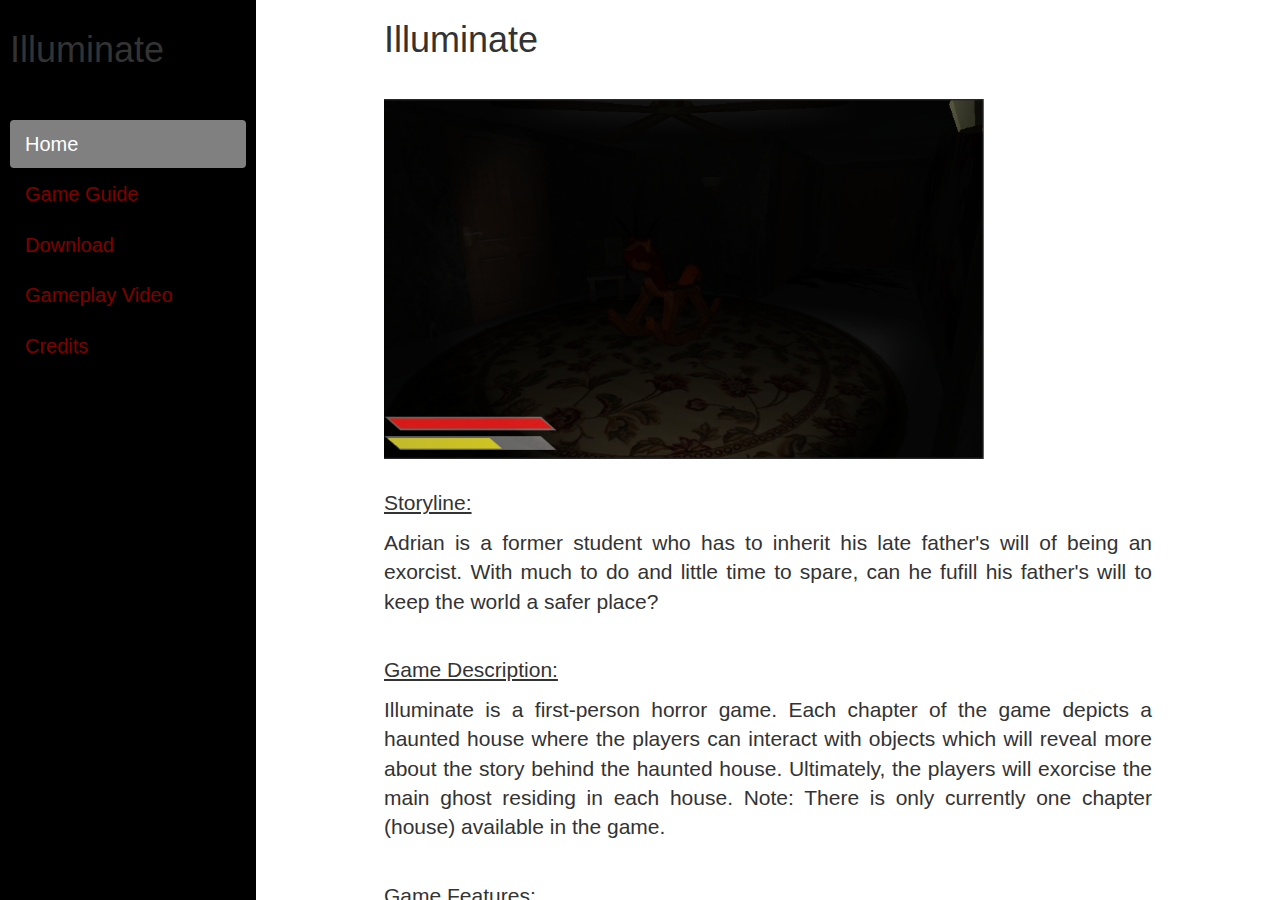
<file: index.html>
<!DOCTYPE html>
<html>
	<head>
		<meta charset="utf-8">
		<meta http-equiv="X-UA-Compatible" content="IE=edge">
		<meta name="viewport" content="width=device-width, initial-scale=1">
		<!-- The above 3 meta tags *must* come first in the head; any other head content must come *after* these tags -->
		<title>Illuminate</title>

		<link href="css/bootstrap.min.css" rel="stylesheet">
        <link href="css/style.css" rel="stylesheet">
		<script src="https://ajax.googleapis.com/ajax/libs/jquery/1.11.2/jquery.min.js"></script>
        <script src="js/bootstrap.min.js"></script>
        
		<!-- HTML5 shim and Respond.js for IE8 support of HTML5 elements and media queries -->
		<!-- WARNING: Respond.js doesn't work if you view the page via file:// -->
		<!--[if lt IE 9]>
		  <script src="https://oss.maxcdn.com/html5shiv/3.7.2/html5shiv.min.js"></script>
		  <script src="https://oss.maxcdn.com/respond/1.4.2/respond.min.js"></script>
		<![endif]-->
	</head>

	<body>
        <div class="left-pane">
            <h1>Illuminate</h1><br>
            <ul class="nav nav-pills nav-stacked">
                <li role="presentation" class="active"><a href="#">Home</a></li>
                <li class="dropdown">
                    <a class="dropdown-toggle" data-toggle="dropdown">
                        Game Guide
                    </a>
                    <ul class="dropdown-menu">
                        <li class="lead"><a href=system_requirements.html>System Requirements</a></li>
                        <li class="lead"><a href=user_instructions.html>User Instructions</a></li>
                    </ul>
                </li>
                <li role="presentation"><a href="download.html">Download</a></li>
                <li role="presentation"><a href="gameplay_video.html">Gameplay Video</a></li>
                <li role="presentation"><a href="credits.html">Credits</a></li>
            </ul>
        </div>
        
        <div class="right-pane">
             <div class="starter-template lead">
                 <h1>Illuminate</h1><br>
                 <img src="assets/Illuminate_Screenshot_1.png" height="360" width="600" align="middle">
                 <br><br>
                 <p><u>Storyline:</u></p>
                 <p>
                    Adrian is a former student who has to inherit his late father's will of being an exorcist. 
                    With much to do and little time to spare, can he fufill his father's will to keep the world a safer place?
                 </p>
                 <br>
                 <p><u>Game Description:</u></p>
                 <p>
                     Illuminate is a first-person horror game. Each chapter of the game depicts a haunted house where the players can
                     interact with objects which will reveal more about the story behind the haunted house. Ultimately, the players will
                     exorcise the main ghost residing in each house.
                     
                     Note: There is only currently one chapter (house) available in the game. 
                 </p>
                 <br>
                 <p><u>Game Features:</u></p>
                 <li>Thrilling Experience</li>
                 <li>Horror and Suspense</li>
                 <li>Mysterious Storylines</li>
                 <li>Realistic models</li>
            </div>
        </div>
	</body>
	
</html>
</file>
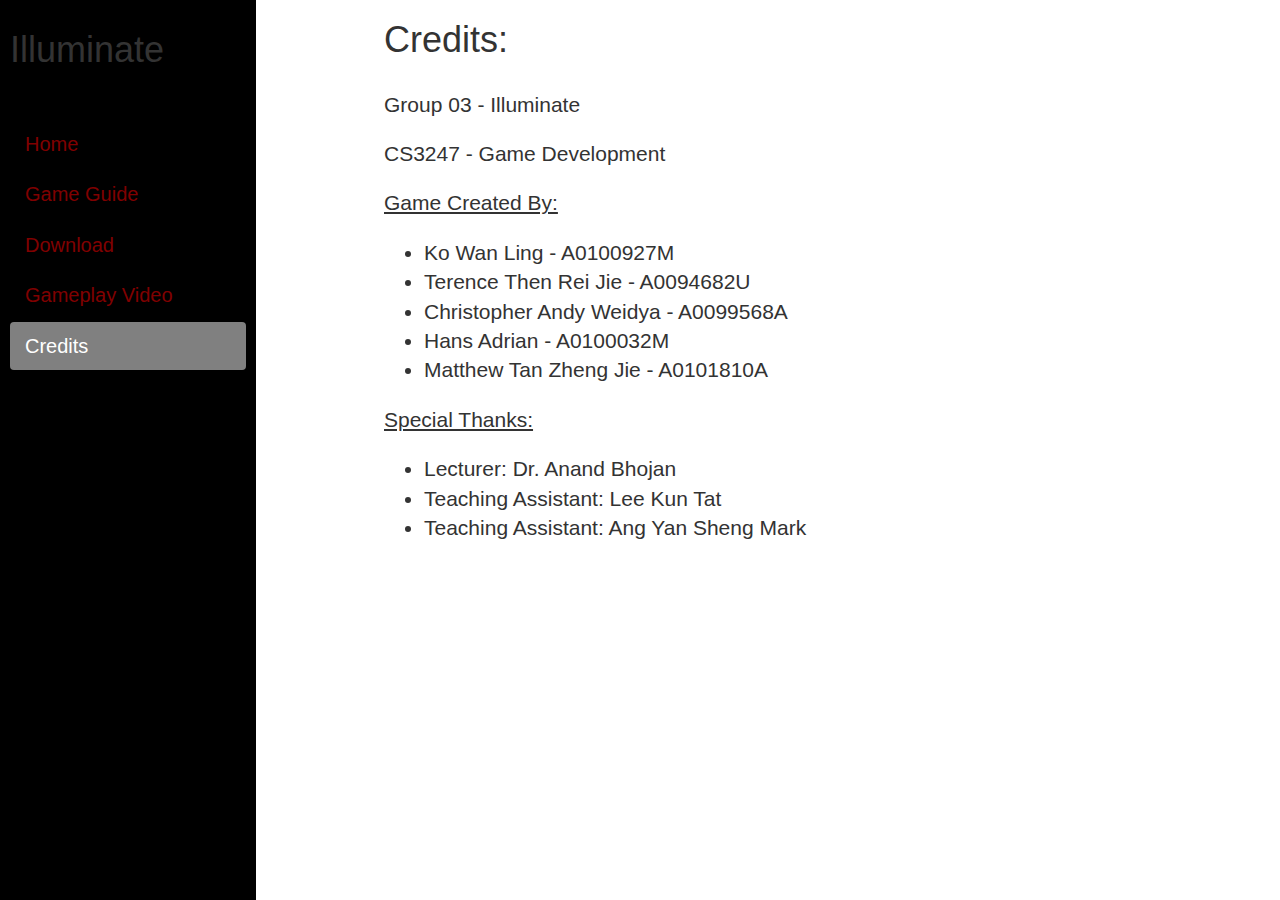
<file: credits.html>
<!DOCTYPE html>
<html>
	<head>
		<meta charset="utf-8">
		<meta http-equiv="X-UA-Compatible" content="IE=edge">
		<meta name="viewport" content="width=device-width, initial-scale=1">
		<!-- The above 3 meta tags *must* come first in the head; any other head content must come *after* these tags -->
		<title>Illuminate</title>

		<link href="css/bootstrap.min.css" rel="stylesheet">
        <link href="css/style.css" rel="stylesheet">
		<script src="https://ajax.googleapis.com/ajax/libs/jquery/1.11.2/jquery.min.js"></script>
        <script src="js/bootstrap.min.js"></script>
        
		<!-- HTML5 shim and Respond.js for IE8 support of HTML5 elements and media queries -->
		<!-- WARNING: Respond.js doesn't work if you view the page via file:// -->
		<!--[if lt IE 9]>
		  <script src="https://oss.maxcdn.com/html5shiv/3.7.2/html5shiv.min.js"></script>
		  <script src="https://oss.maxcdn.com/respond/1.4.2/respond.min.js"></script>
		<![endif]-->
	</head>

	<body>
        <div class="left-pane">
            <h1>Illuminate</h1><br>
            
            <ul class="nav nav-pills nav-stacked">
                <li role="presentation"><a href="index.html">Home</a></li>
                <li class="dropdown">
                    <a class="dropdown-toggle" data-toggle="dropdown">
                        Game Guide
                    </a>
                    <ul class="dropdown-menu">
                        <li class="lead"><a href=system_requirements.html>System Requirements</a></li>
                        <li class="lead"><a href=user_instructions.html>User Instructions</a></li>
                    </ul>
                </li>
                <li role="presentation"><a href="download.html">Download</a></li>
                <li role="presentation"><a href="gameplay_video.html">Gameplay Video</a></li>
                <li role="presentation" class ="active"><a href="#">Credits</a></li>
            </ul>
        </div>
        
        <div class="right-pane">
             <div class="credits">
                <h1>Credits:</h1><br>
                
                <p class="lead">Group 03 - Illuminate</p>
                <p class="lead">CS3247 - Game Development</p>
                <p class="lead"><u>Game Created By:</u></p>
                <ul class="lead">
                    <li>Ko Wan Ling - A0100927M</li>
                    <li>Terence Then Rei Jie - A0094682U</li>
                    <li>Christopher Andy Weidya - A0099568A</li>
                    <li>Hans Adrian - A0100032M</li>
                    <li>Matthew Tan Zheng Jie - A0101810A</li>
                </ul>
                <p class="lead"><u>Special Thanks:</u></p>
                <ul class="lead">
                    <li>Lecturer: Dr. Anand Bhojan</li>
                    <li>Teaching Assistant: Lee Kun Tat</li>
                    <li>Teaching Assistant: Ang Yan Sheng Mark</li>
                </ul>
            </div>
        </div>
	</body>
	
</html>
</file>
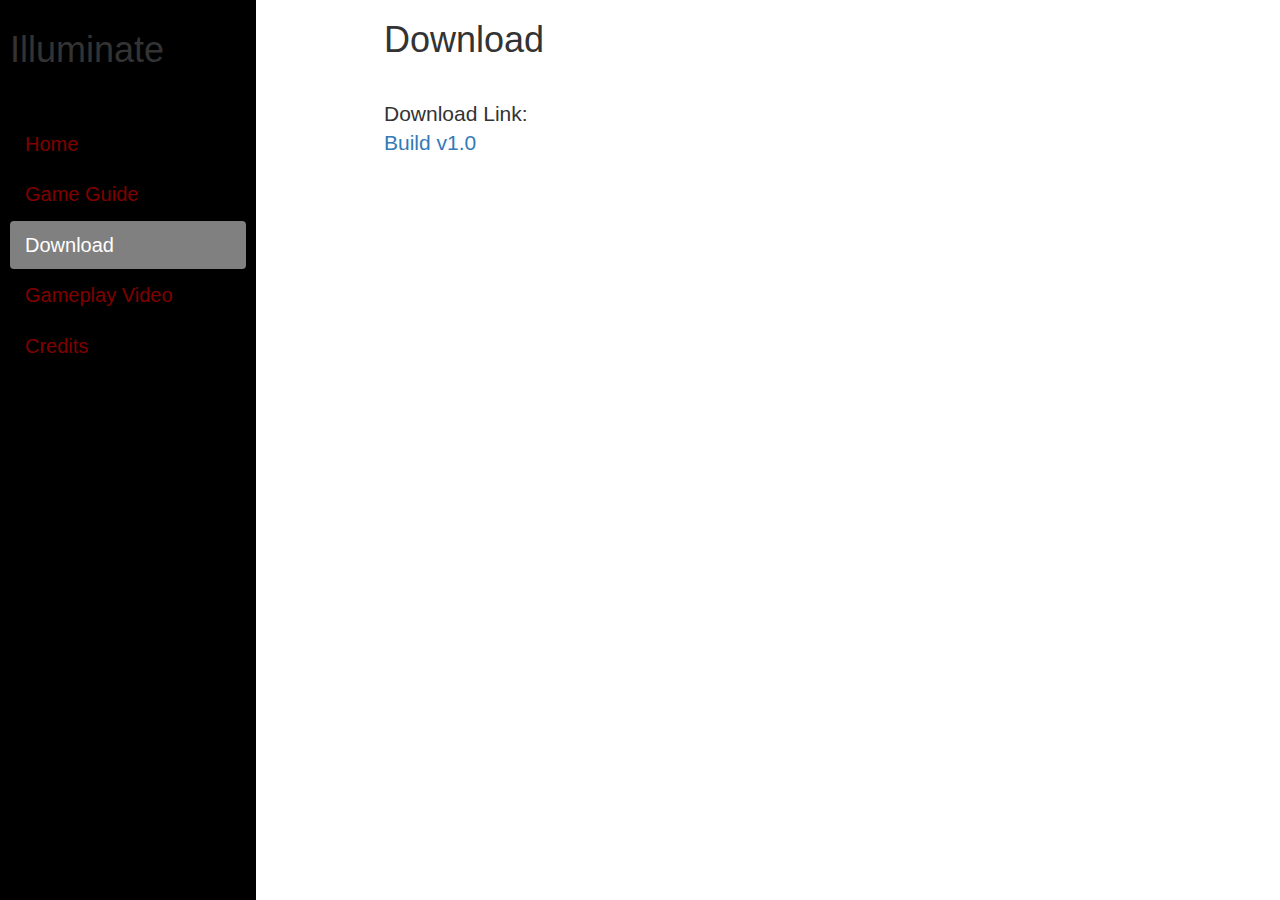
<file: download.html>
<!DOCTYPE html>
<html>
	<head>
		<meta charset="utf-8">
		<meta http-equiv="X-UA-Compatible" content="IE=edge">
		<meta name="viewport" content="width=device-width, initial-scale=1">
		<!-- The above 3 meta tags *must* come first in the head; any other head content must come *after* these tags -->
		<title>Illuminate</title>

		<link href="css/bootstrap.min.css" rel="stylesheet">
        <link href="css/style.css" rel="stylesheet">
		<script src="https://ajax.googleapis.com/ajax/libs/jquery/1.11.2/jquery.min.js"></script>
        <script src="js/bootstrap.min.js"></script>
        
		<!-- HTML5 shim and Respond.js for IE8 support of HTML5 elements and media queries -->
		<!-- WARNING: Respond.js doesn't work if you view the page via file:// -->
		<!--[if lt IE 9]>
		  <script src="https://oss.maxcdn.com/html5shiv/3.7.2/html5shiv.min.js"></script>
		  <script src="https://oss.maxcdn.com/respond/1.4.2/respond.min.js"></script>
		<![endif]-->
	</head>

	<body>
        <div class="left-pane">
            <h1>Illuminate</h1><br>
            
            <ul class="nav nav-pills nav-stacked">
                <li role="presentation"><a href="index.html">Home</a></li>
                <li class="dropdown">
                    <a class="dropdown-toggle" data-toggle="dropdown">
                        Game Guide
                    </a>
                    <ul class="dropdown-menu">
                        <li class="lead"><a href=system_requirements.html>System Requirements</a></li>
                        <li class="lead"><a href=user_instructions.html>User Instructions</a></li>
                    </ul>
                </li>
                <li role="presentation" class ="active"><a href="#">Download</a></li>
                <li role="presentation"><a href="gameplay_video.html">Gameplay Video</a></li>
                <li role="presentation"><a href="credits.html">Credits</a></li>
            </ul>
        </div>
        
        <div class="right-pane">
             <div class="starter-template lead">
                <h1>Download</h1><br>
                <p>
                    Download Link:<br>
                    <a href="Illuminate.zip">Build v1.0</a>
                </p>
            </div>
        </div>
	</body>
	
</html>
</file>
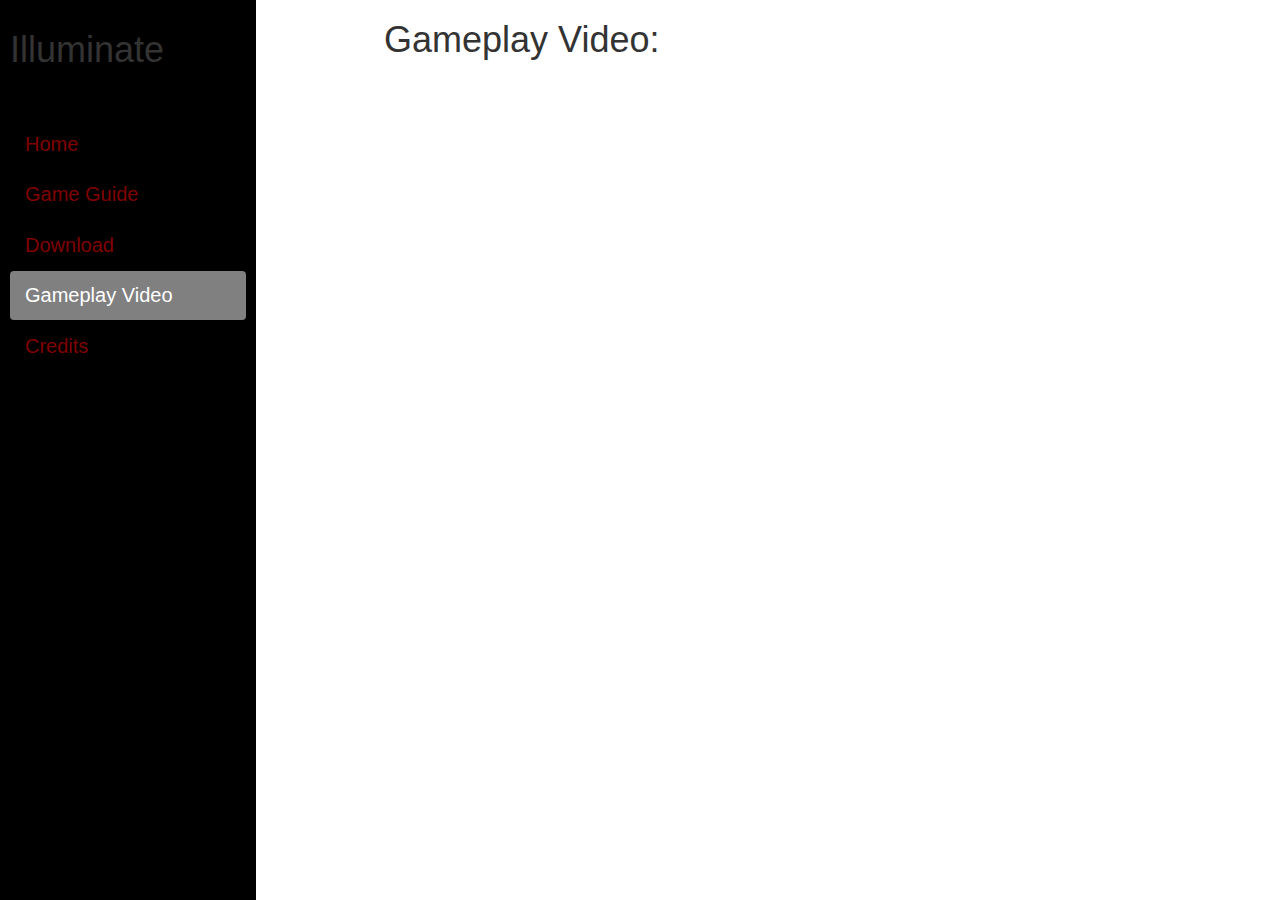
<file: gameplay_video.html>
<!DOCTYPE html>
<html>
	<head>
		<meta charset="utf-8">
		<meta http-equiv="X-UA-Compatible" content="IE=edge">
		<meta name="viewport" content="width=device-width, initial-scale=1">
		<!-- The above 3 meta tags *must* come first in the head; any other head content must come *after* these tags -->
		<title>Illuminate</title>

		<link href="css/bootstrap.min.css" rel="stylesheet">
        <link href="css/style.css" rel="stylesheet">
		<script src="https://ajax.googleapis.com/ajax/libs/jquery/1.11.2/jquery.min.js"></script>
        <script src="js/bootstrap.min.js"></script>
        
		<!-- HTML5 shim and Respond.js for IE8 support of HTML5 elements and media queries -->
		<!-- WARNING: Respond.js doesn't work if you view the page via file:// -->
		<!--[if lt IE 9]>
		  <script src="https://oss.maxcdn.com/html5shiv/3.7.2/html5shiv.min.js"></script>
		  <script src="https://oss.maxcdn.com/respond/1.4.2/respond.min.js"></script>
		<![endif]-->
	</head>

	<body>
        <div class="left-pane">
            <h1>Illuminate</h1><br>
            
            <ul class="nav nav-pills nav-stacked">
                <li role="presentation"><a href="index.html">Home</a></li>
                <li class="dropdown">
                    <a class="dropdown-toggle" data-toggle="dropdown">
                        Game Guide
                    </a>
                    <ul class="dropdown-menu">
                        <li class="lead"><a href=system_requirements.html>System Requirements</a></li>
                        <li class="lead"><a href=user_instructions.html>User Instructions</a></li>
                    </ul>
                </li>
                <li role="presentation"><a href="download.html">Download</a></li>
                <li role="presentation" class ="active"><a href="#">Gameplay Video</a></li>
                <li role="presentation"><a href="credits.html">Credits</a></li>
            </ul>
        </div>
        
        <div class="right-pane">
             <div class="starter-template">
                <h1>Gameplay Video:</h1><br>
				<iframe width="640" height="480" src="https://www.youtube.com/embed/UZxDHxzaZvQ?rel=0" frameborder="0" allowfullscreen></iframe>
            </div>
        </div>
	</body>
	
</html>
</file>
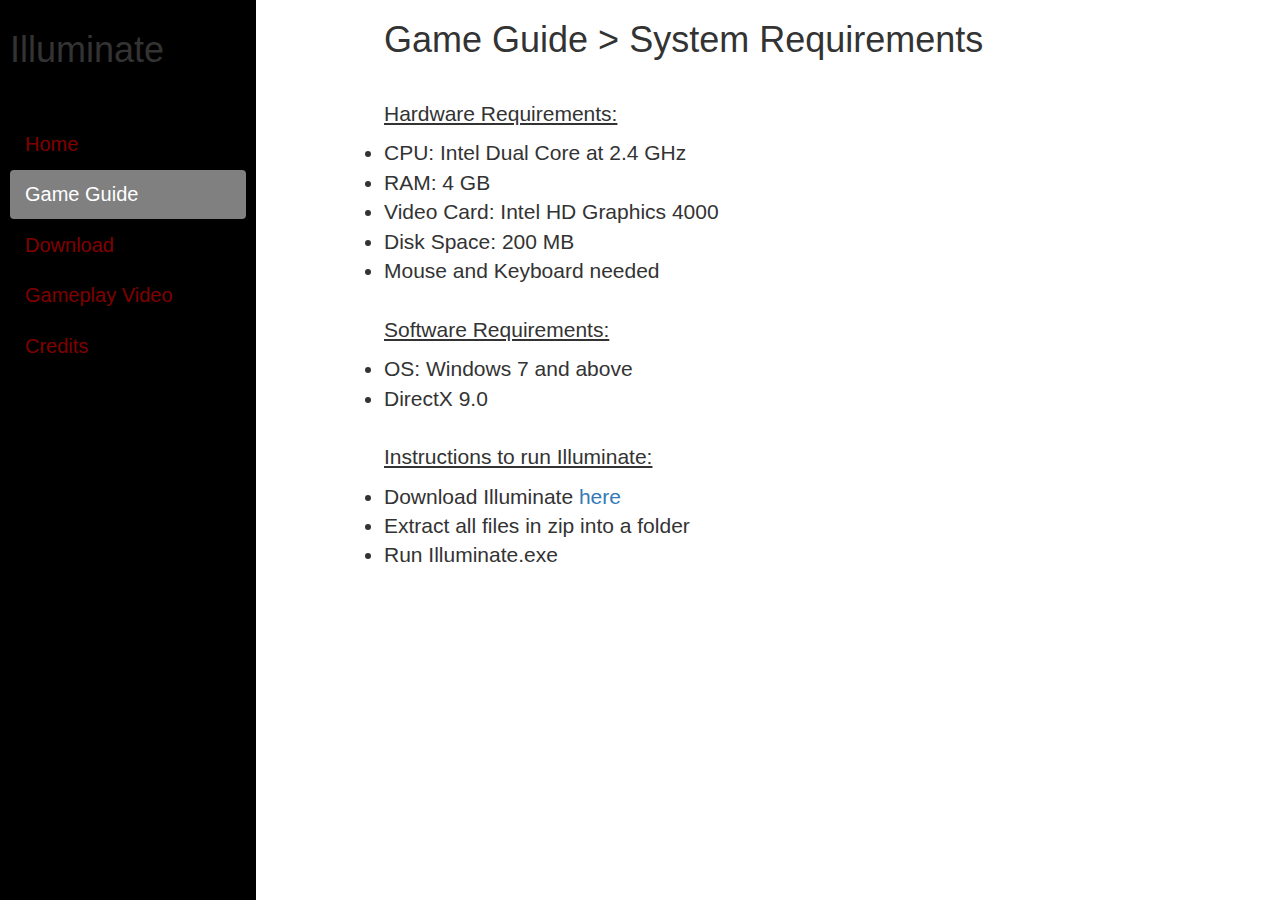
<file: system_requirements.html>
<!DOCTYPE html>
<html>
	<head>
		<meta charset="utf-8">
		<meta http-equiv="X-UA-Compatible" content="IE=edge">
		<meta name="viewport" content="width=device-width, initial-scale=1">
		<!-- The above 3 meta tags *must* come first in the head; any other head content must come *after* these tags -->
		<title>Illuminate</title>

		<link href="css/bootstrap.min.css" rel="stylesheet">
        <link href="css/style.css" rel="stylesheet">
		<script src="https://ajax.googleapis.com/ajax/libs/jquery/1.11.2/jquery.min.js"></script>
        <script src="js/bootstrap.min.js"></script>
        
		<!-- HTML5 shim and Respond.js for IE8 support of HTML5 elements and media queries -->
		<!-- WARNING: Respond.js doesn't work if you view the page via file:// -->
		<!--[if lt IE 9]>
		  <script src="https://oss.maxcdn.com/html5shiv/3.7.2/html5shiv.min.js"></script>
		  <script src="https://oss.maxcdn.com/respond/1.4.2/respond.min.js"></script>
		<![endif]-->
	</head>

	<body>
        <div class="left-pane">
            <h1>Illuminate</h1><br>
            <ul class="nav nav-pills nav-stacked">
                <li role="presentation"><a href="index.html">Home</a></li>
                <li class="dropdown active">
                    <a class="dropdown-toggle" data-toggle="dropdown">
                        Game Guide
                    </a>
                    <ul class="dropdown-menu">
                        <li class="lead"><a href=system_requirements.html>System Requirements</a></li>
                        <li class="lead"><a href=user_instructions.html>User Instructions</a></li>
                    </ul>
                </li>
                <li role="presentation"><a href="download.html">Download</a></li>
                <li role="presentation"><a href="gameplay_video.html">Gameplay Video</a></li>
                <li role="presentation"><a href="credits.html">Credits</a></li>
            </ul>
        </div>
        
        <div class="right-pane">
             <div class="starter-template lead">
                <h1>Game Guide > System Requirements</h1><br>
                <p><u>Hardware Requirements:</u></p>
                 <li>CPU: Intel Dual Core at 2.4 GHz</li>
                 <li>RAM: 4 GB</li>
                 <li>Video Card: Intel HD Graphics 4000</li>
                 <li>Disk Space: 200 MB</li>
                 <li>Mouse and Keyboard needed</li>
                 <br>
                <p><u>Software Requirements:</u></p>
                 <li>OS: Windows 7 and above</li>
                 <li>DirectX 9.0</li>
                 <br>
                <p><u>Instructions to run Illuminate:</u></p>
                 <li>Download Illuminate <a href="download.html">here</a></li>
                 <li>Extract all files in zip into a folder</li>
                 <li>Run Illuminate.exe</li>
            </div>
        </div>
	</body>
	
</html>
</file>
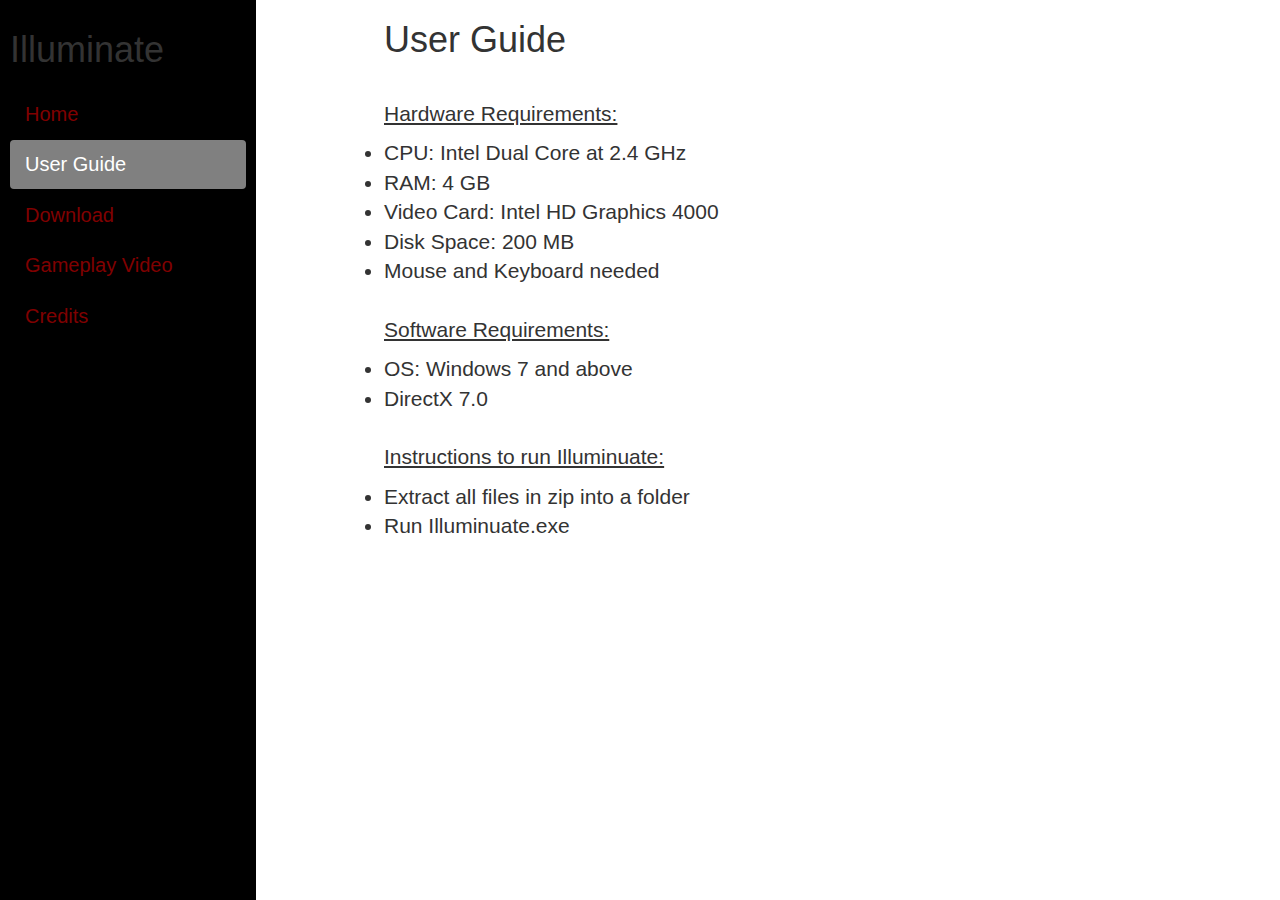
<file: user_guide.html>
<!DOCTYPE html>
<html>
	<head>
		<meta charset="utf-8">
		<meta http-equiv="X-UA-Compatible" content="IE=edge">
		<meta name="viewport" content="width=device-width, initial-scale=1">
		<!-- The above 3 meta tags *must* come first in the head; any other head content must come *after* these tags -->
		<title>Illuminate</title>

		<link href="css/bootstrap.min.css" rel="stylesheet">
        <link href="css/style.css" rel="stylesheet">
		<script src="https://ajax.googleapis.com/ajax/libs/jquery/1.11.2/jquery.min.js"></script>
        <script src="js/bootstrap.min.js"></script>
        
		<!-- HTML5 shim and Respond.js for IE8 support of HTML5 elements and media queries -->
		<!-- WARNING: Respond.js doesn't work if you view the page via file:// -->
		<!--[if lt IE 9]>
		  <script src="https://oss.maxcdn.com/html5shiv/3.7.2/html5shiv.min.js"></script>
		  <script src="https://oss.maxcdn.com/respond/1.4.2/respond.min.js"></script>
		<![endif]-->
	</head>

	<body>
        <div class="left-pane">
            <h1>Illuminate</h1>
            
            <ul class="nav nav-pills nav-stacked">
                <li role="presentation"><a href="index.html">Home</a></li>
                <li role="presentation" class ="active"><a href="#">User Guide</a></li>
                <li role="presentation"><a href="download.html">Download</a></li>
                <li role="presentation"><a href="gameplay_video.html">Gameplay Video</a></li>
                <li role="presentation"><a href="credits.html">Credits</a></li>
            </ul>
        </div>
        
        <div class="right-pane">
             <div class="starter-template lead">
                <h1>User Guide</h1><br>
                <p><u>Hardware Requirements:</u></p>
                 <li>CPU: Intel Dual Core at 2.4 GHz</li>
                 <li>RAM: 4 GB</li>
                 <li>Video Card: Intel HD Graphics 4000</li>
                 <li>Disk Space: 200 MB</li>
                 <li>Mouse and Keyboard needed</li>
                 <br>
                <p><u>Software Requirements:</u></p>
                 <li>OS: Windows 7 and above</li>
                 <li>DirectX 7.0</li>
                 <br>
                <p><u>Instructions to run Illuminuate:</u></p>
                 <li>Extract all files in zip into a folder</li>
                 <li>Run Illuminuate.exe</li>
            </div>
        </div>
	</body>
	
</html>
</file>
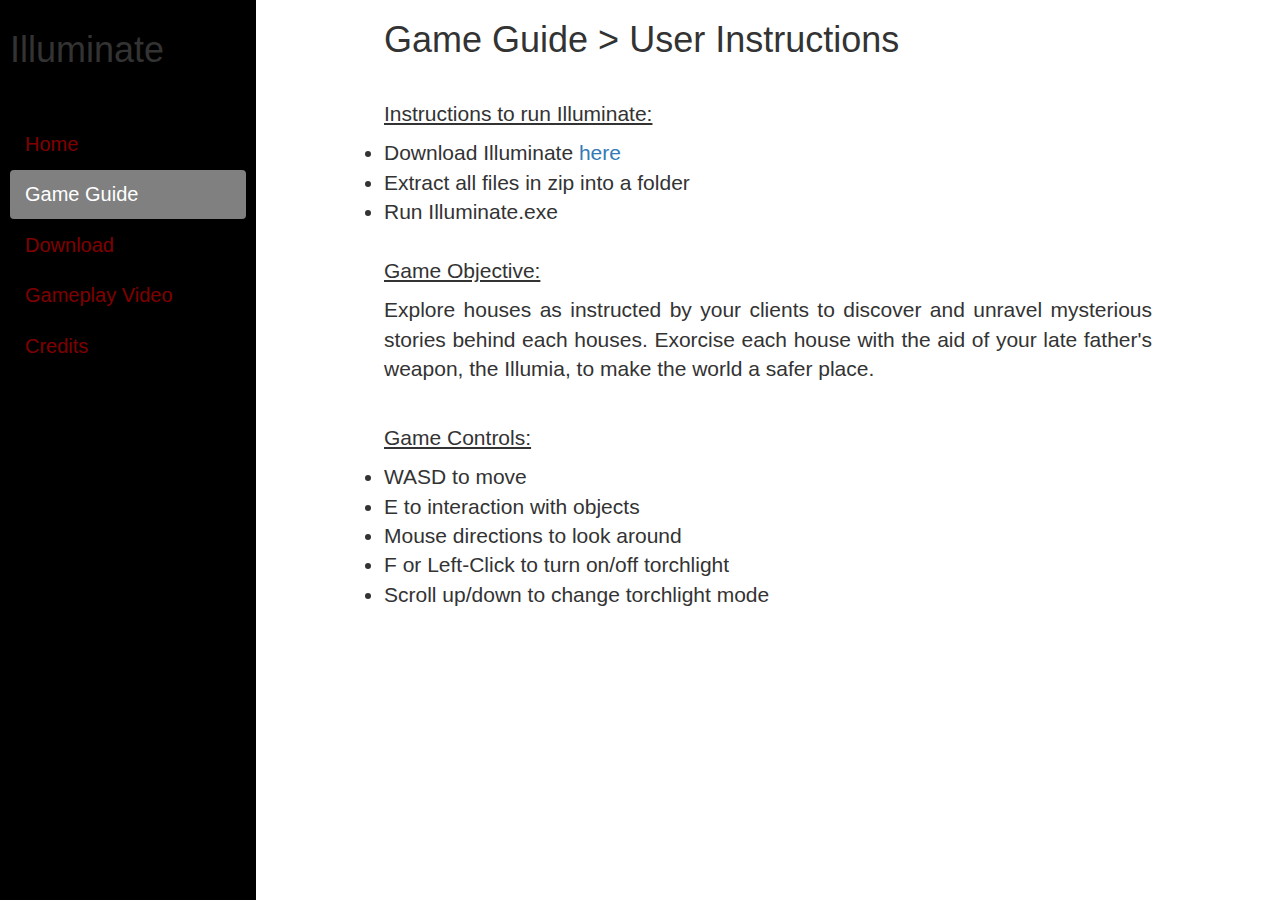
<file: user_instructions.html>
<!DOCTYPE html>
<html>
	<head>
		<meta charset="utf-8">
		<meta http-equiv="X-UA-Compatible" content="IE=edge">
		<meta name="viewport" content="width=device-width, initial-scale=1">
		<!-- The above 3 meta tags *must* come first in the head; any other head content must come *after* these tags -->
		<title>Illuminate</title>

		<link href="css/bootstrap.min.css" rel="stylesheet">
        <link href="css/style.css" rel="stylesheet">
		<script src="https://ajax.googleapis.com/ajax/libs/jquery/1.11.2/jquery.min.js"></script>
        <script src="js/bootstrap.min.js"></script>
        
		<!-- HTML5 shim and Respond.js for IE8 support of HTML5 elements and media queries -->
		<!-- WARNING: Respond.js doesn't work if you view the page via file:// -->
		<!--[if lt IE 9]>
		  <script src="https://oss.maxcdn.com/html5shiv/3.7.2/html5shiv.min.js"></script>
		  <script src="https://oss.maxcdn.com/respond/1.4.2/respond.min.js"></script>
		<![endif]-->
	</head>

	<body>
        <div class="left-pane">
            <h1>Illuminate</h1><br>
            <ul class="nav nav-pills nav-stacked">
                <li role="presentation"><a href="index.html">Home</a></li>
                <li class="dropdown active">
                    <a class="dropdown-toggle" data-toggle="dropdown">
                        Game Guide
                    </a>
                    <ul class="dropdown-menu">
                        <li class="lead"><a href=system_requirements.html>System Requirements</a></li>
                        <li class="lead"><a href=#>User Instructions</a></li>
                    </ul>
                </li>
                <li role="presentation"><a href="download.html">Download</a></li>
                <li role="presentation"><a href="gameplay_video.html">Gameplay Video</a></li>
                <li role="presentation"><a href="credits.html">Credits</a></li>
            </ul>
        </div>
        
        <div class="right-pane">
             <div class="starter-template lead">
                <h1>Game Guide > User Instructions</h1><br>
                 <p><u>Instructions to run Illuminate:</u></p>
                 <li>Download Illuminate <a href="download.html">here</a></li>
                 <li>Extract all files in zip into a folder</li>
                 <li>Run Illuminate.exe</li>
                 <br>
                 <p><u>Game Objective:</u></p>
                 <p>
                    Explore houses as instructed by your clients to discover and unravel mysterious stories behind each houses. 
                    Exorcise each house with the aid of your late father's weapon, the Illumia, to make the world a safer place. 
                 </p>
                 <br>
                <p><u>Game Controls:</u></p>
                 <li>WASD to move</li>
                 <li>E to interaction with objects</li>
                 <li>Mouse directions to look around</li>
                 <li>F or Left-Click to turn on/off torchlight</li>
                 <li>Scroll up/down to change torchlight mode</li>
            </div>
        </div>
	</body>
	
</html>
</file>
<file: css/style.css>
.nav-pills > li.active > a {
    background-color:grey;
    color:white;
}

.nav-pills>li.active>a:hover {
    background-color:#eeeeee;
    color:maroon;
}

.nav-pills {
    margin-top:20px;
}

.nav-pills a {
    color: maroon;
    font-size: 20px;
}

.left-pane {
    float: left;
    width: 20%; 
    background:black;
    padding: 10px;
    height: 100%;
    min-height: 100%;
    margin: auto;
}

.right-pane {
    float: right; 
    width: 80%; 
    padding-left:10%;
    padding-right:10%;
    text-align:justify;
    height: 100%;
    min-height: 100%;
    overflow: scroll;
    margin: auto;
}

.dropdown-menu {
    width:250px;
    height:120px;
}

body,html {
    height: 100%;
    margin: 0 auto;
    padding: 0;
}
</file>
